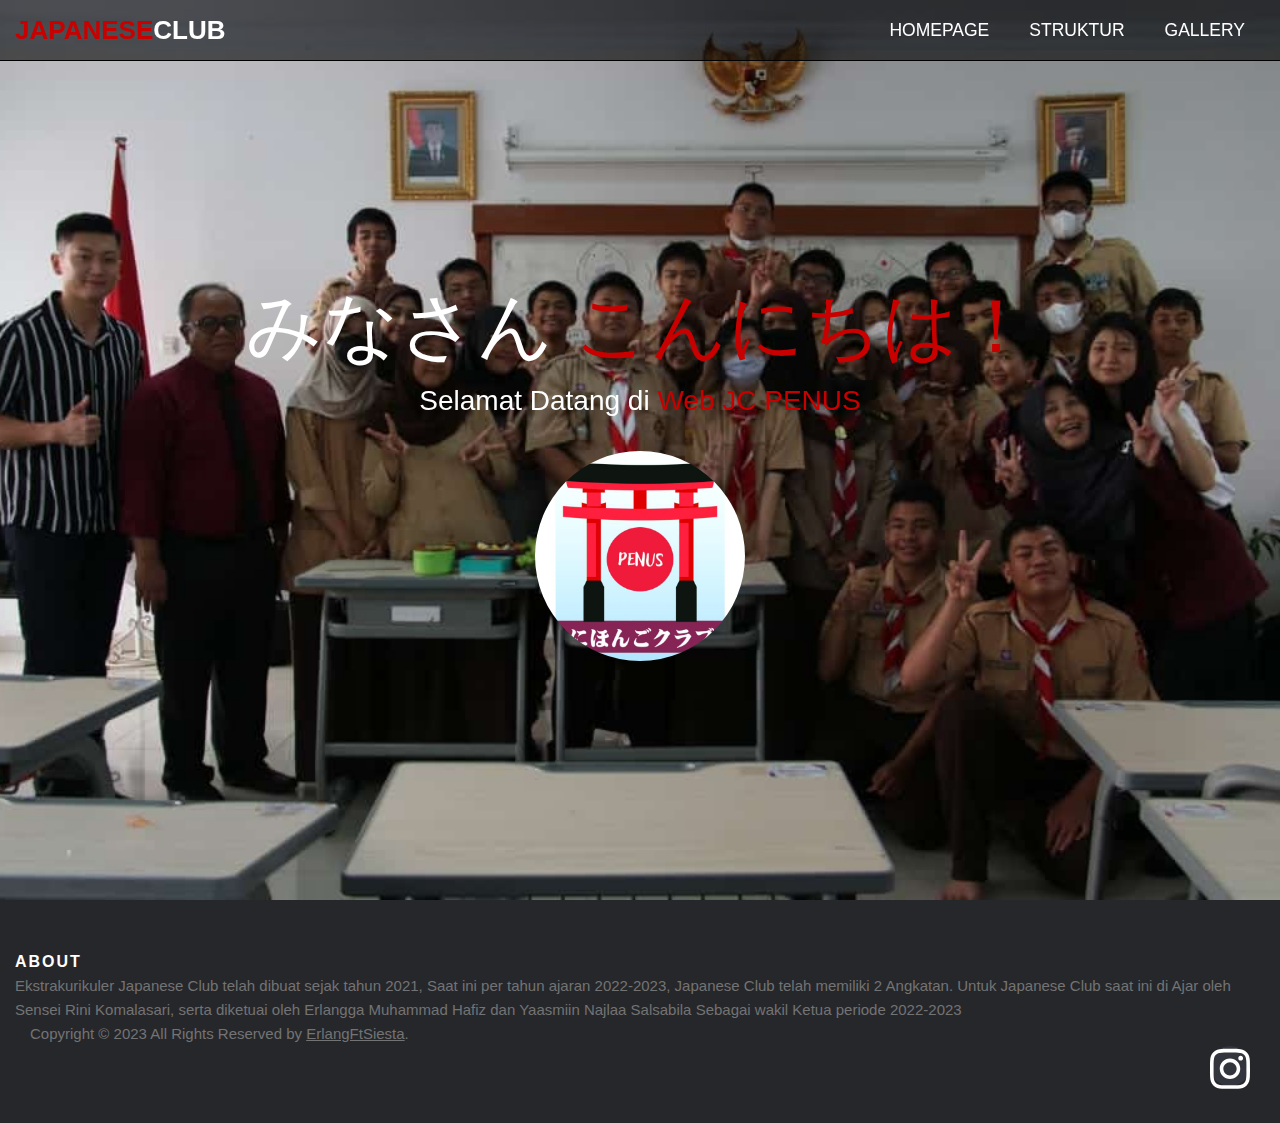
<file: index.html>
<!DOCTYPE html>
<html lang="en">
<head>
    <meta charset="UTF-8">
    <meta http-equiv="X-UA-Compatible" content="IE=edge">
    <meta name="viewport" content="width=device-width, initial-scale=1.0">
    <title>Japanese Club Website</title>
    <link rel="stylesheet" href="style.css">
</head>
<body>
    <header class="header-area">
        <!-- site-navbar start -->
        <div class="navbar-area">
          <div class="container">
            <nav class="site-navbar">
              <!-- site logo -->
              <a href="#home" class="site-logo"><span>Japanese</span>Club</a>
      
              <!-- site menu/nav -->
              <ul>
                <li><a href="index.html">Homepage</a></li>
                <li><a href="about.html">Struktur</a></li>
                <li><a href="gallery.html">Gallery</a></li>
              </ul>
      
              <!-- nav-toggler for mobile version only -->
              <button class="nav-toggler">
                <span></span>
              </button>
            </nav>
          </div>
        </div><!-- navbar-area end -->
      
        <div class="intro-area">
          <div class="container">
            <h2 class="sambutan">みなさん<span class="sambutan-1"> こんにちは！</span></h2>
            <p class="welcome">Selamat Datang di <span class="welcome-1">Web JC PENUS</span></p>
            <center>
                <img src="asset/JC_Logo_homepage.jpg" alt="">
            </center>
          </div>
        </div>
      </header>
        <!-- Site footer -->
    <footer class="site-footer">
      <div class="container">
        <div class="row">
          <div class="col-sm-12 col-md-6">
            <h6>About</h6>
            <p class="text-justify">Ekstrakurikuler Japanese Club telah dibuat sejak tahun 2021, Saat ini per tahun ajaran 2022-2023, Japanese Club telah memiliki 2 Angkatan. Untuk Japanese Club saat ini di Ajar oleh Sensei Rini Komalasari, serta diketuai oleh Erlangga Muhammad Hafiz dan Yaasmiin Najlaa Salsabila Sebagai wakil Ketua periode 2022-2023</p>
          </div>
      <div class="container">
        <div class="row">
          <div class="col-md-8 col-sm-6 col-xs-12">
            <p class="copyright-text">Copyright &copy; 2023 All Rights Reserved by 
         <a href="#">ErlangFtSiesta</a>.
            </p>
          </div>

          <div class="col-md-4 col-sm-6 col-xs-12">
            <ul class="social-icons">
              <li><a class="facebook" href="https://www.instagram.com/japaneseclub.penus/"><svg xmlns="http://www.w3.org/2000/svg" viewBox="0 0 448 512"><!--! Font Awesome Pro 6.3.0 by @fontawesome - https://fontawesome.com License - https://fontawesome.com/license (Commercial License) Copyright 2023 Fonticons, Inc. --><path fill="#fff" d="M224.1 141c-63.6 0-114.9 51.3-114.9 114.9s51.3 114.9 114.9 114.9S339 319.5 339 255.9 287.7 141 224.1 141zm0 189.6c-41.1 0-74.7-33.5-74.7-74.7s33.5-74.7 74.7-74.7 74.7 33.5 74.7 74.7-33.6 74.7-74.7 74.7zm146.4-194.3c0 14.9-12 26.8-26.8 26.8-14.9 0-26.8-12-26.8-26.8s12-26.8 26.8-26.8 26.8 12 26.8 26.8zm76.1 27.2c-1.7-35.9-9.9-67.7-36.2-93.9-26.2-26.2-58-34.4-93.9-36.2-37-2.1-147.9-2.1-184.9 0-35.8 1.7-67.6 9.9-93.9 36.1s-34.4 58-36.2 93.9c-2.1 37-2.1 147.9 0 184.9 1.7 35.9 9.9 67.7 36.2 93.9s58 34.4 93.9 36.2c37 2.1 147.9 2.1 184.9 0 35.9-1.7 67.7-9.9 93.9-36.2 26.2-26.2 34.4-58 36.2-93.9 2.1-37 2.1-147.8 0-184.8zM398.8 388c-7.8 19.6-22.9 34.7-42.6 42.6-29.5 11.7-99.5 9-132.1 9s-102.7 2.6-132.1-9c-19.6-7.8-34.7-22.9-42.6-42.6-11.7-29.5-9-99.5-9-132.1s-2.6-102.7 9-132.1c7.8-19.6 22.9-34.7 42.6-42.6 29.5-11.7 99.5-9 132.1-9s102.7-2.6 132.1 9c19.6 7.8 34.7 22.9 42.6 42.6 11.7 29.5 9 99.5 9 132.1s2.7 102.7-9 132.1z"/></svg></a></li> 
            </ul>
          </div>
        </div>
      </div>
</footer>
      <script src="script.js"></script>
</body>
</html>
</file>
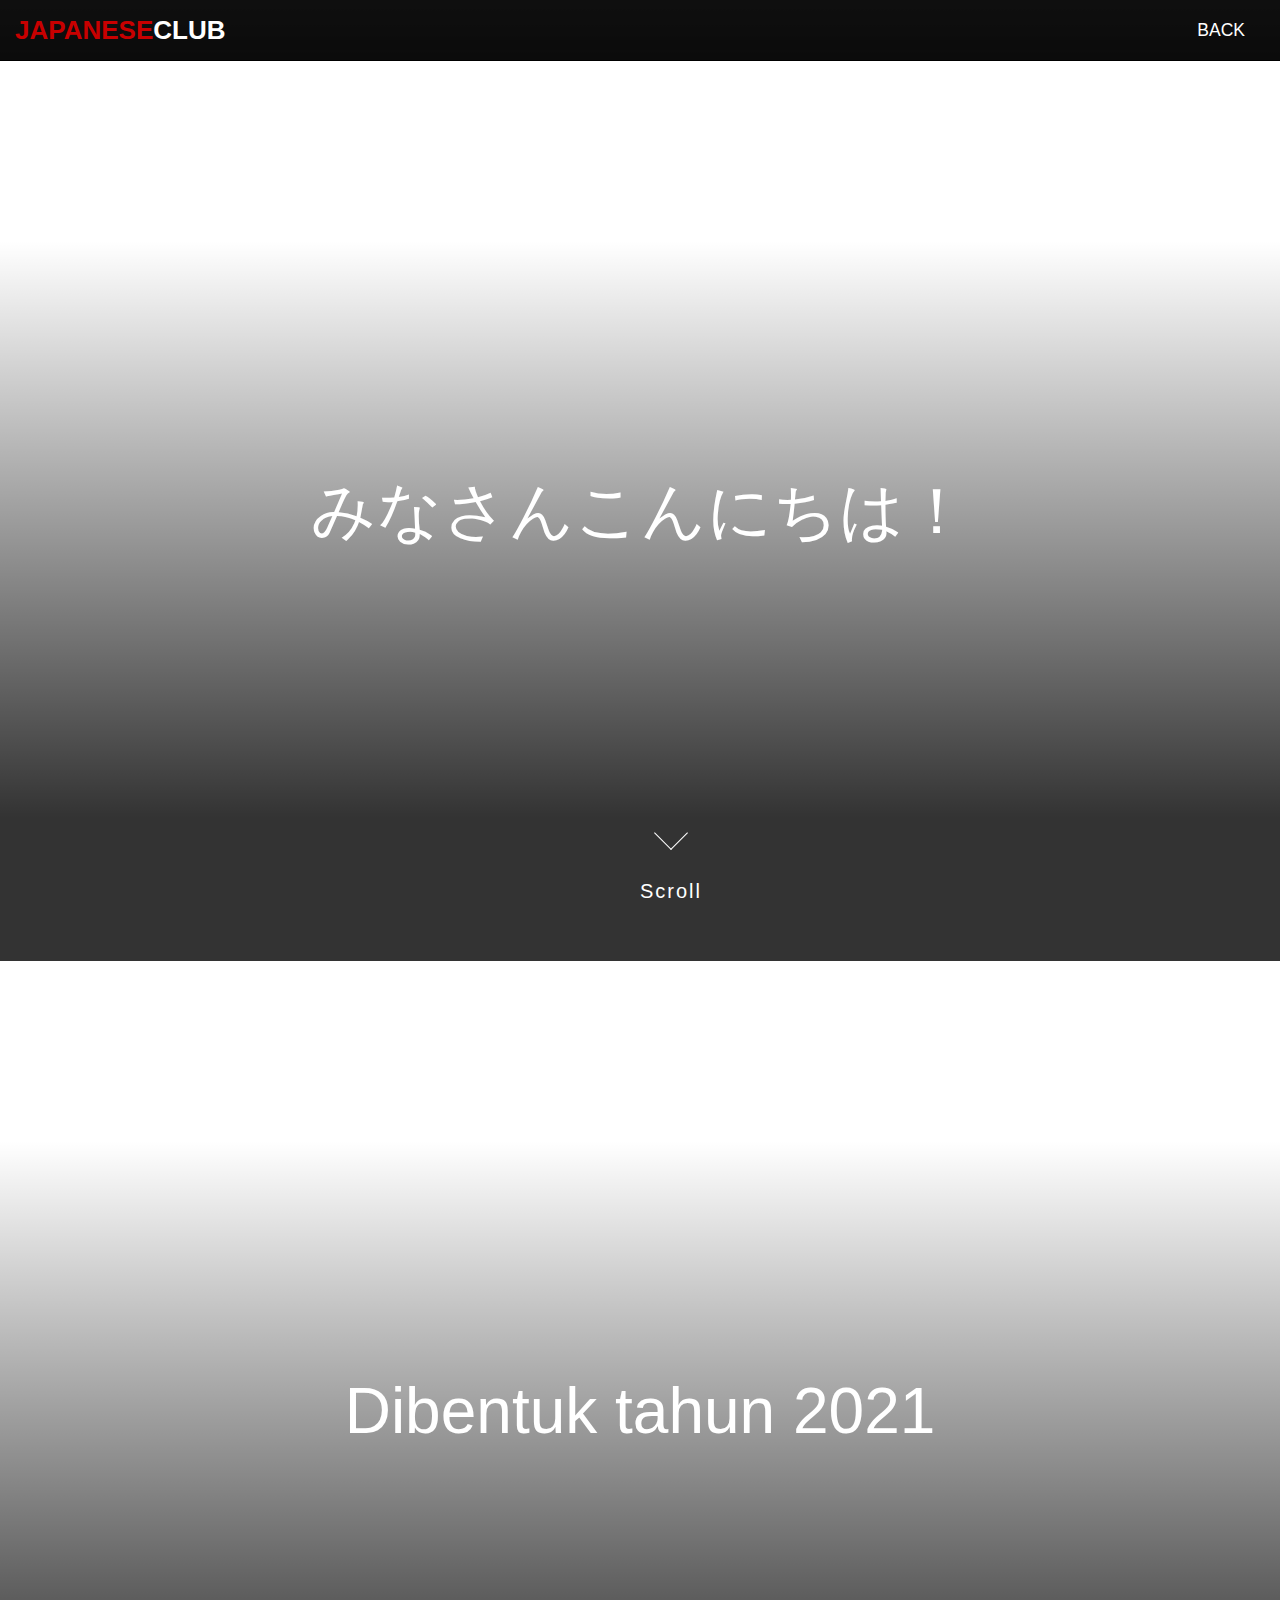
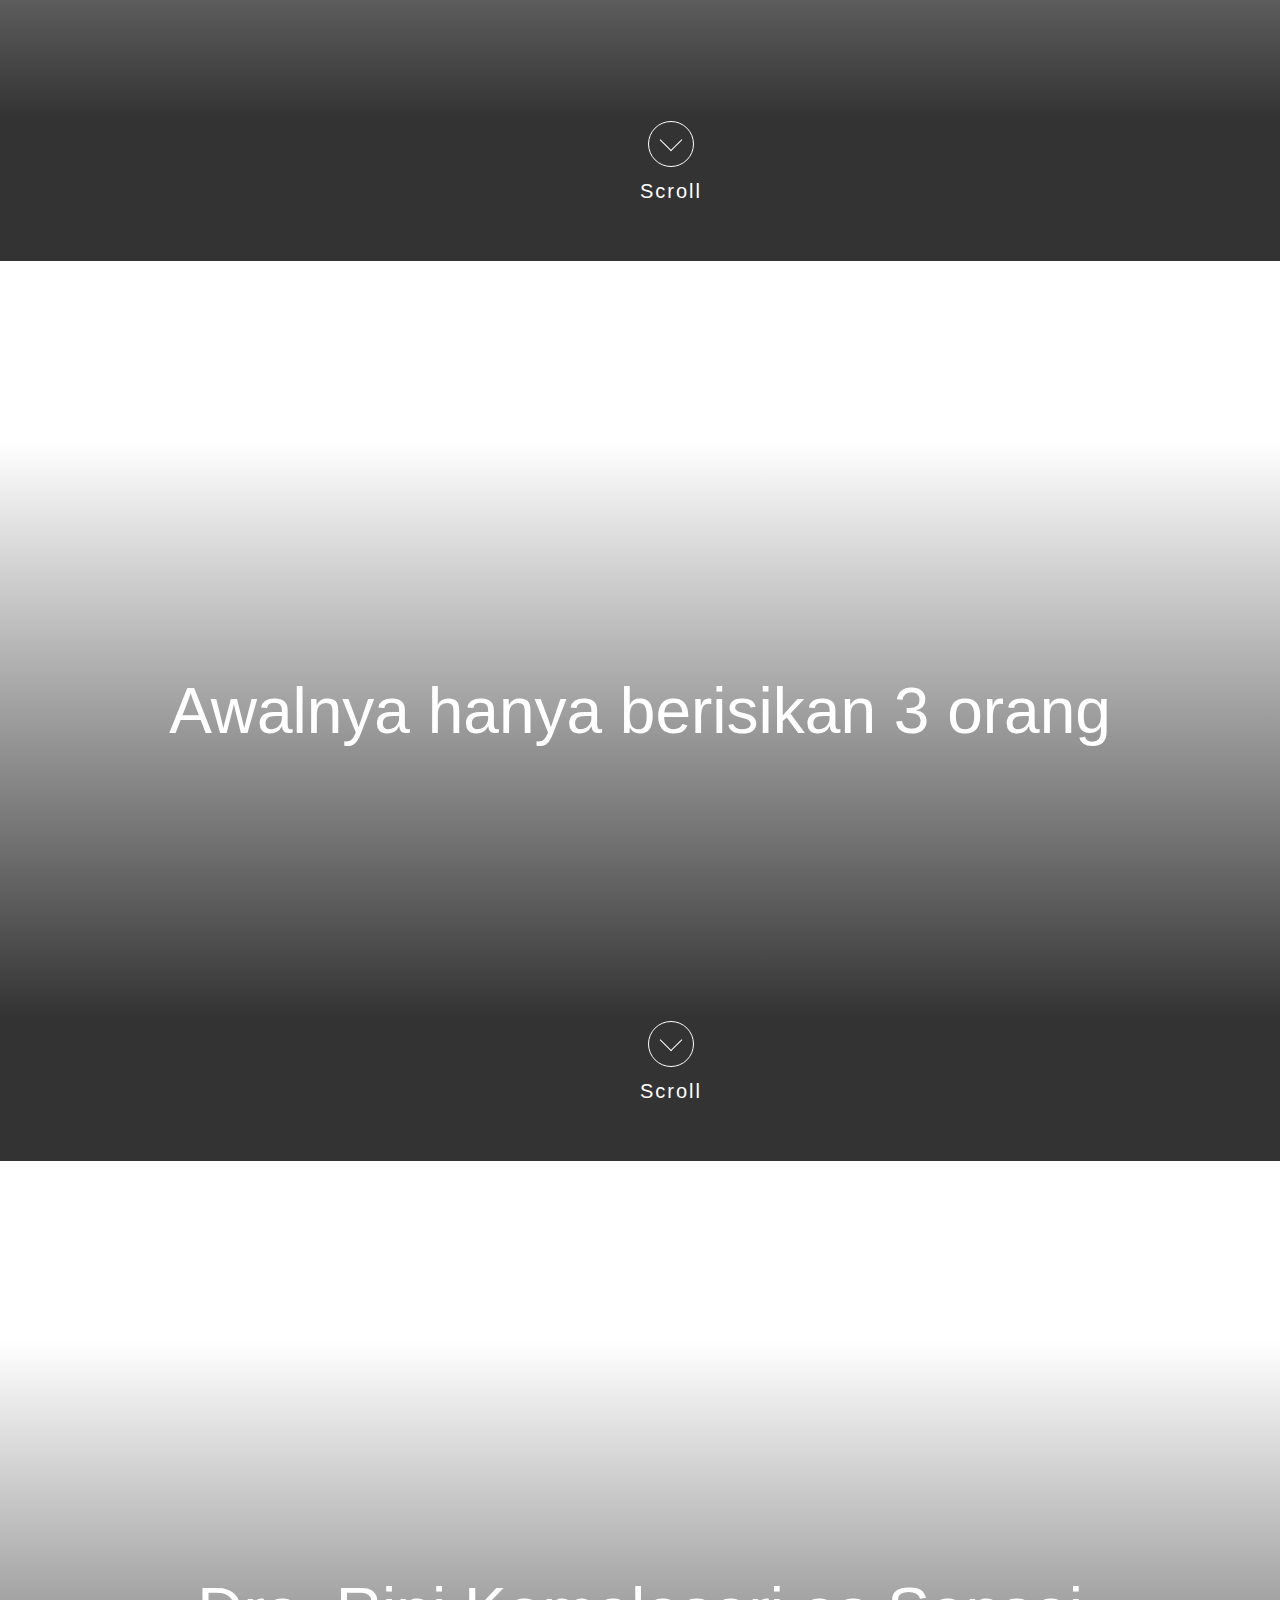
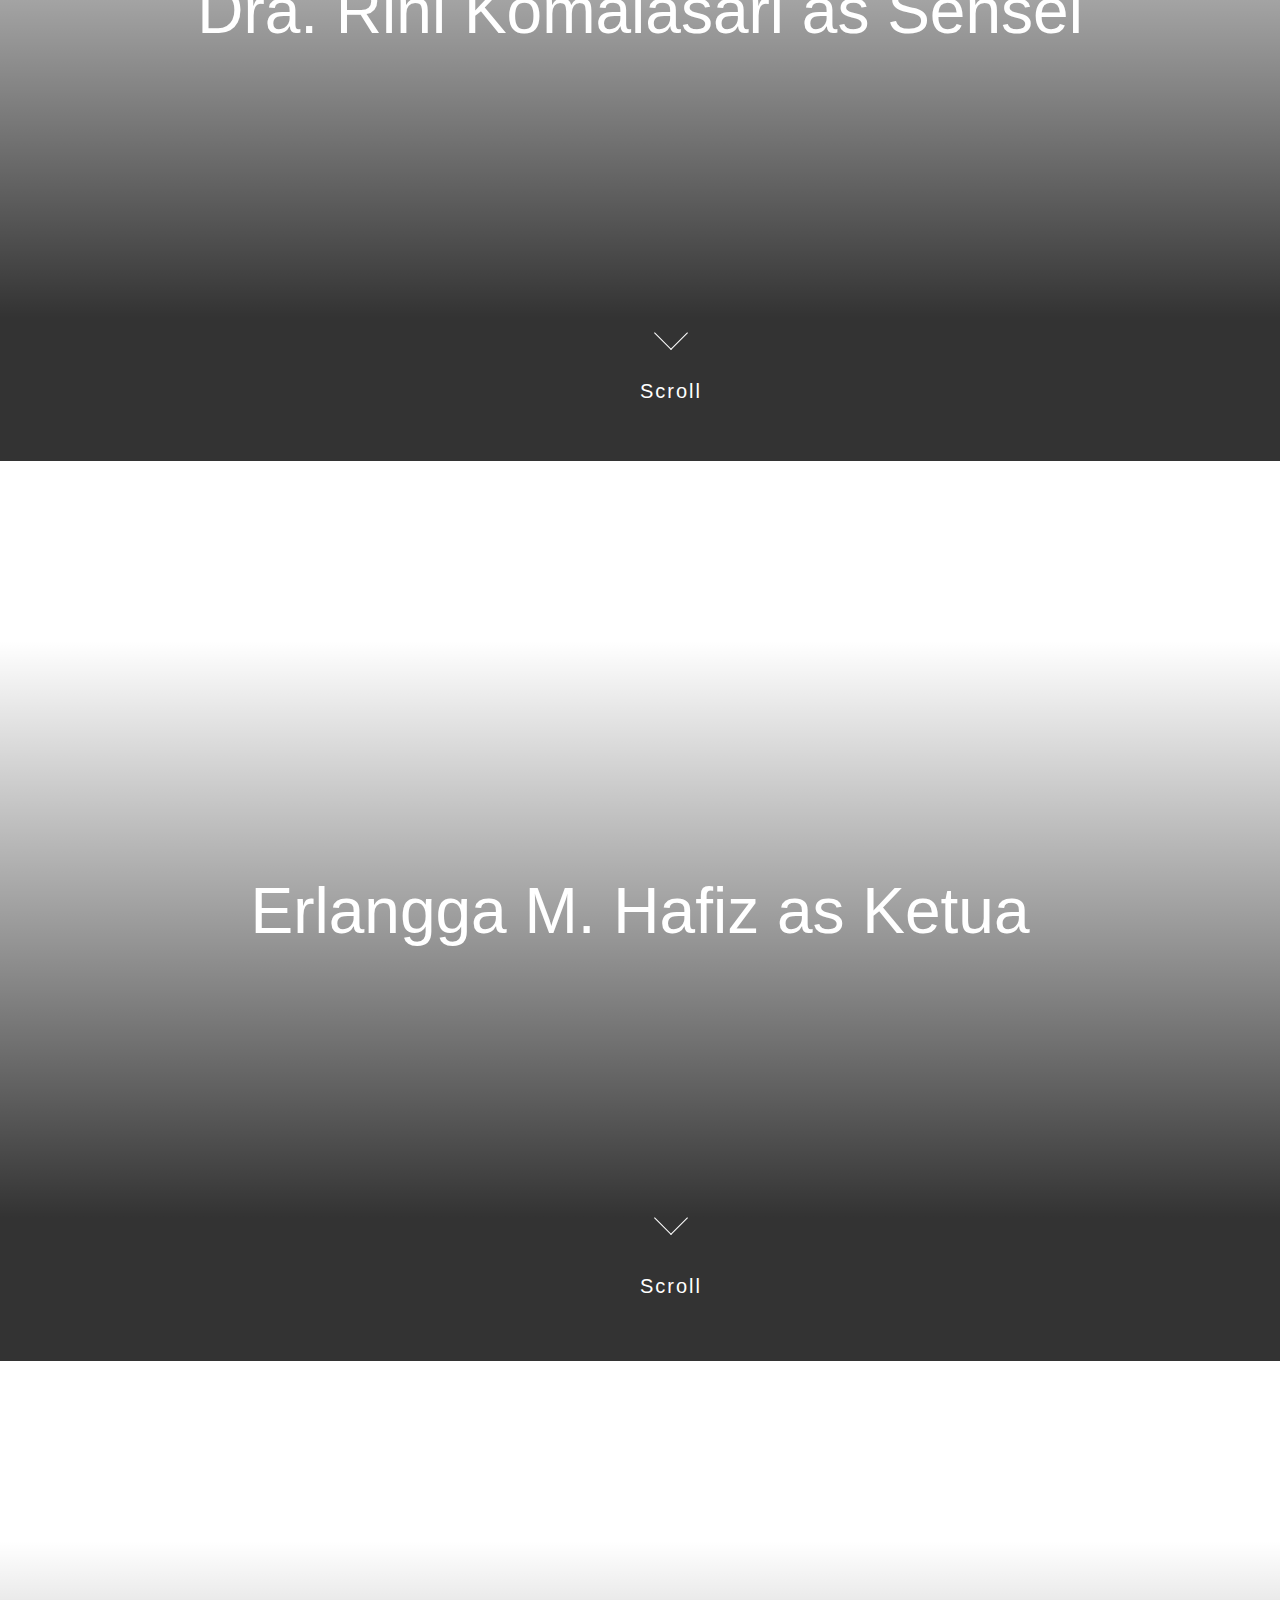
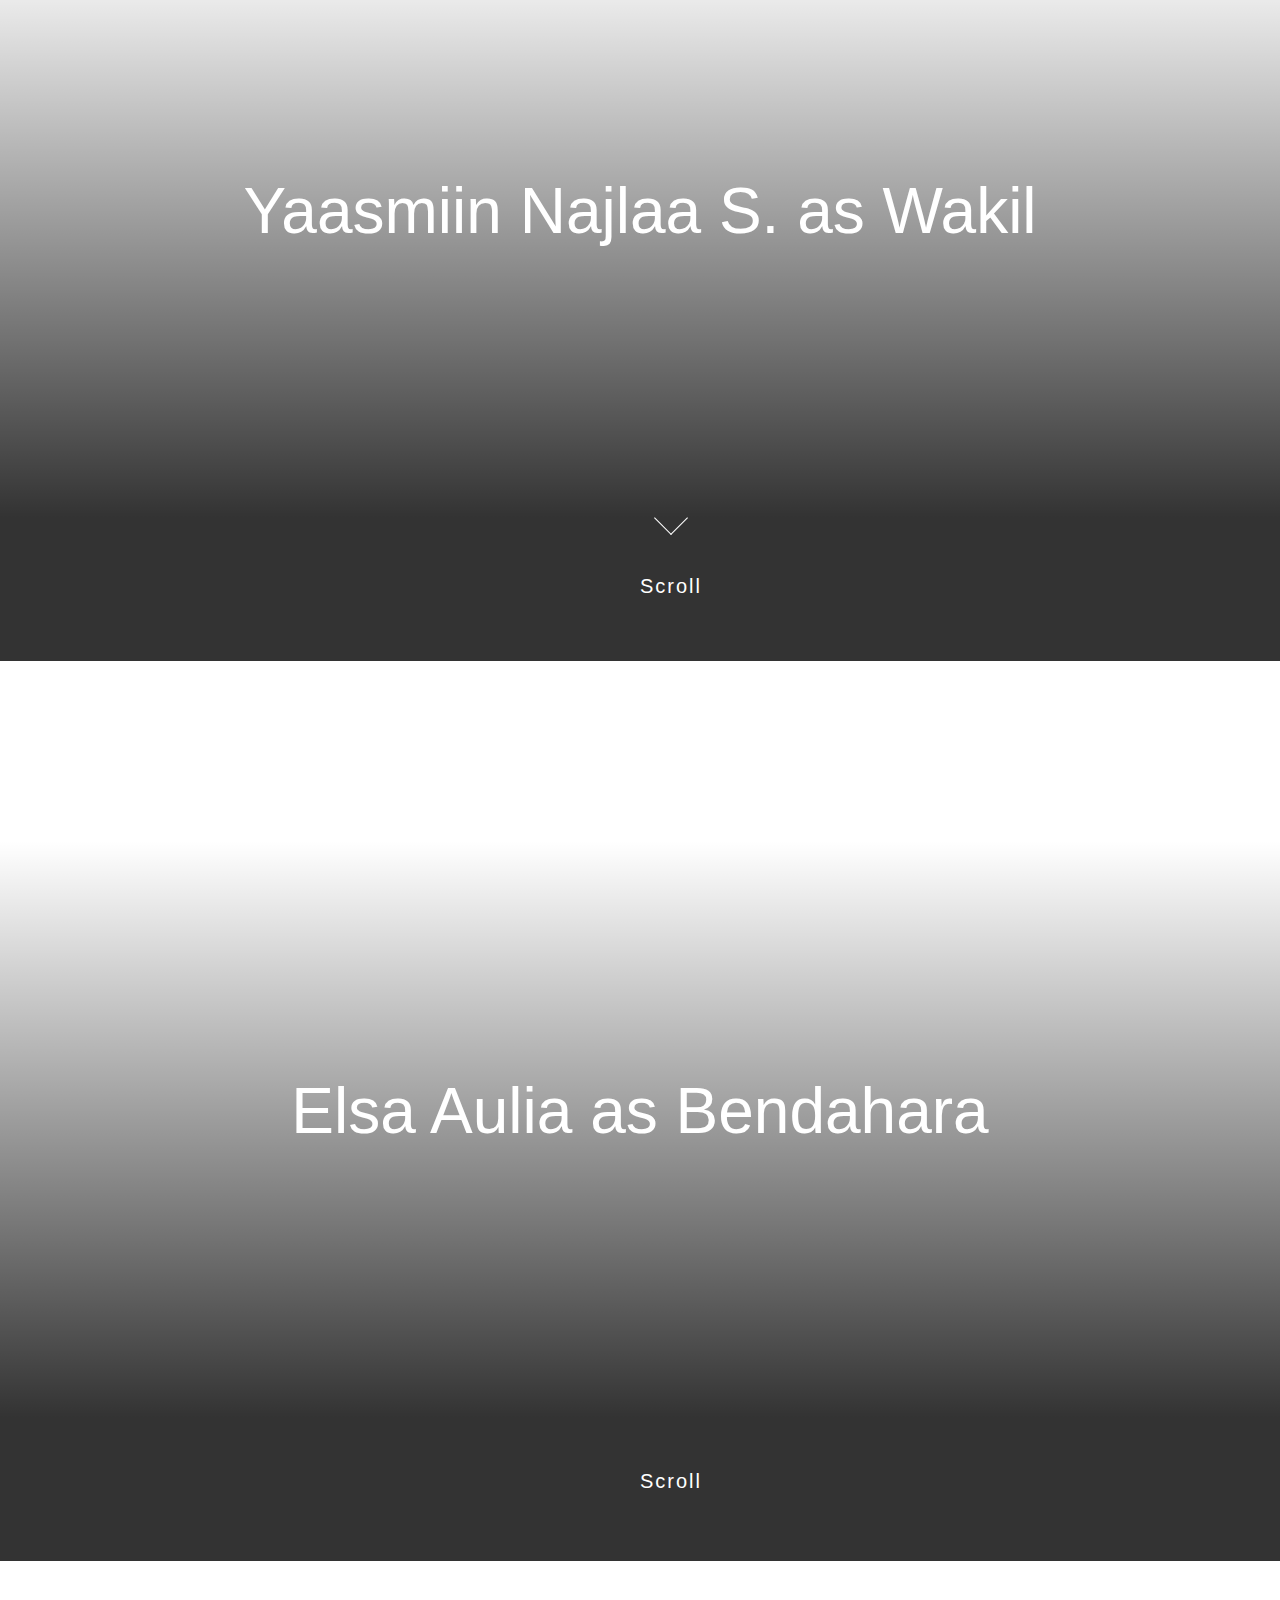
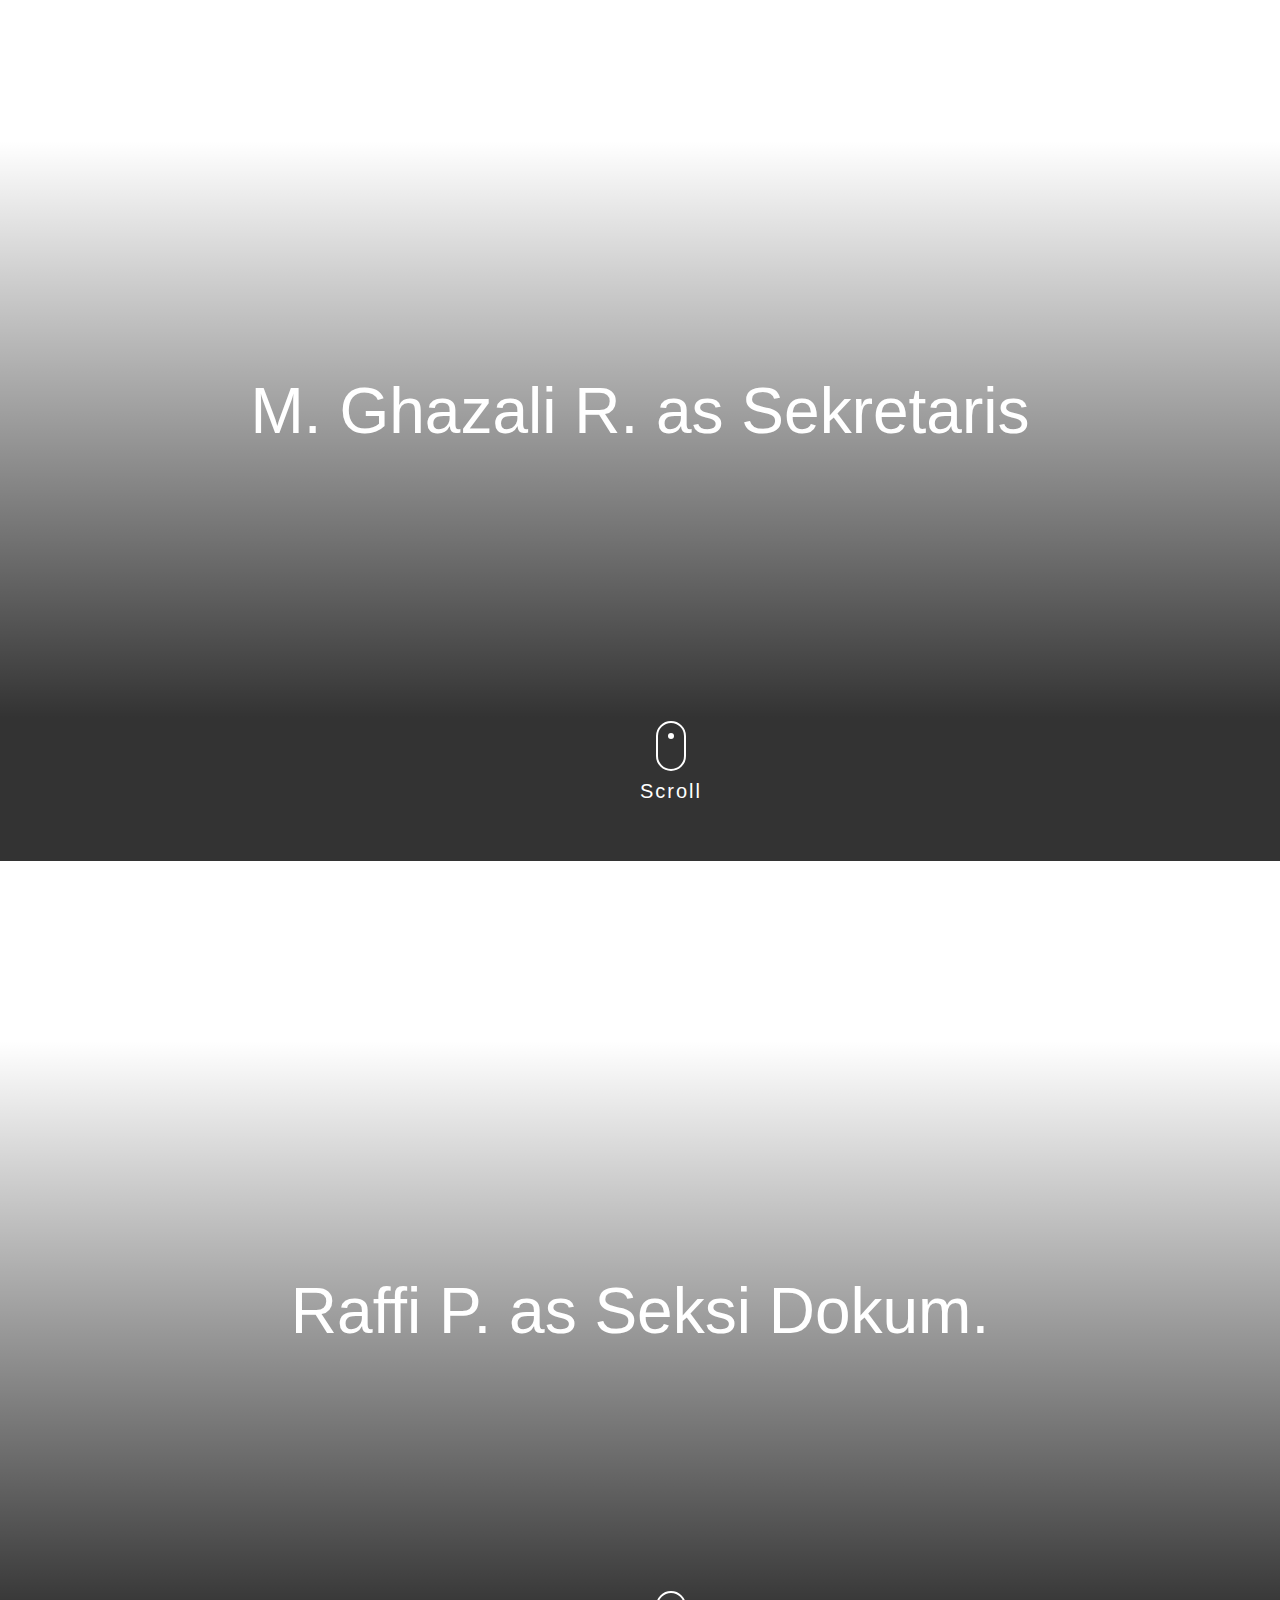
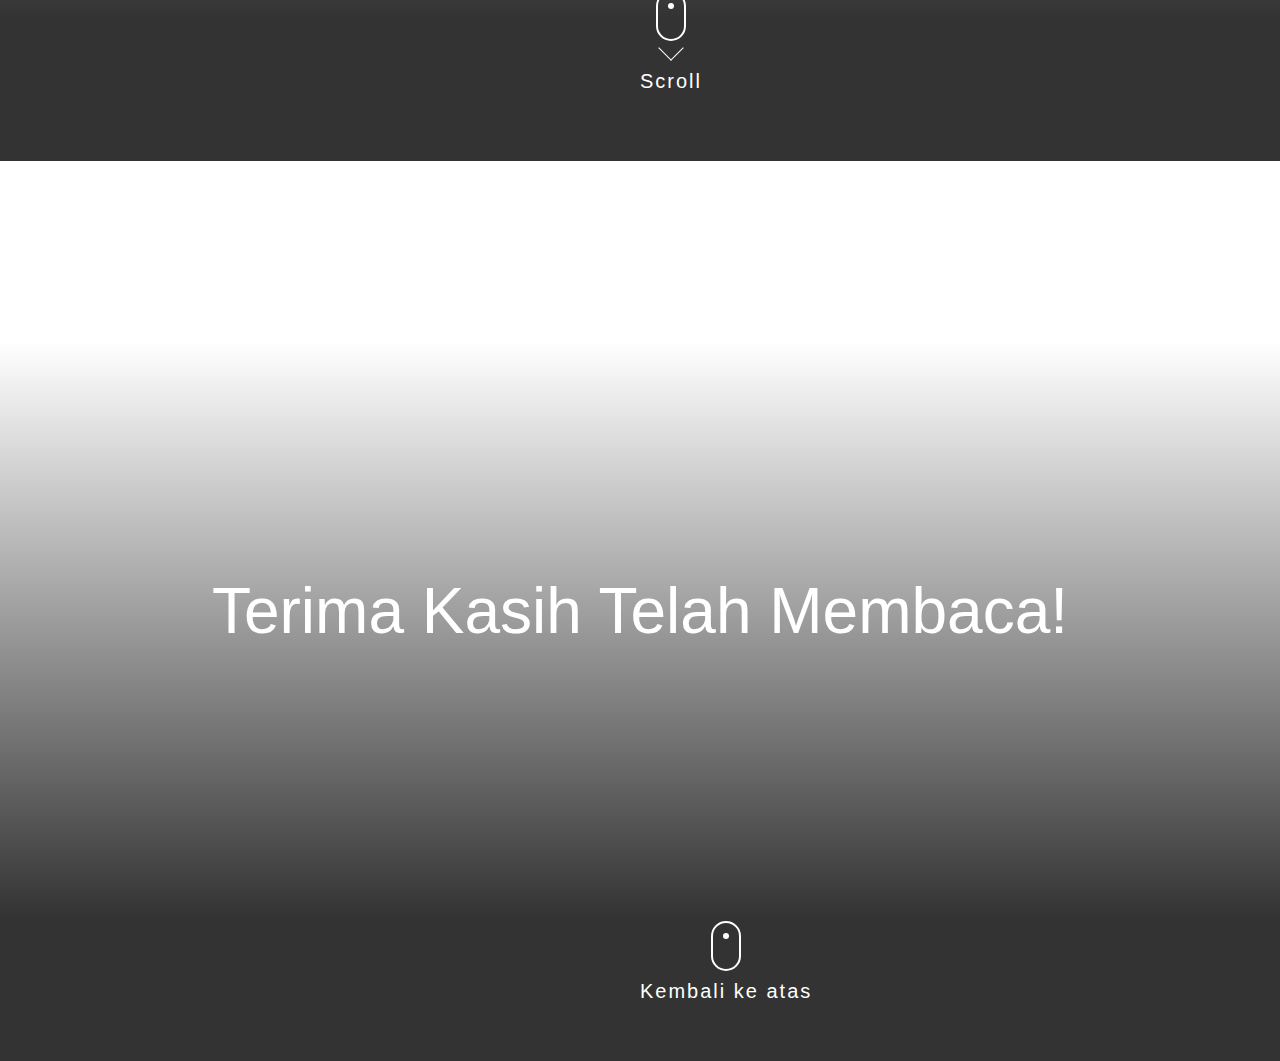
<file: about.html>
<!DOCTYPE html>
<html lang="en">
<head>
    <meta charset="UTF-8">
    <meta http-equiv="X-UA-Compatible" content="IE=edge">
    <meta name="viewport" content="width=device-width, initial-scale=1.0">
    <title>Japanese Club Website</title>
    <link rel="stylesheet" href="about.css">
</head>
<body>
    <header class="header-area">
        <!-- site-navbar start -->
        <div class="navbar-area">
          <div class="container">
            <nav class="site-navbar">
              <!-- site logo -->
              <a href="#home" class="site-logo"><span>Japanese</span>Club</a>
      
              <!-- site menu/nav -->
              <ul>
                <li><a href="index.html">Back</a></li>
              </ul>
      
              <!-- nav-toggler for mobile version only -->
              <button class="nav-toggler">
                <span></span>
              </button>
            </nav>
          </div>
        </div>
    </header><!-- navbar-area end -->
        <section id="section01" class="demo">
            <h1>みなさんこんにちは！</h1>
            <a href="#section02"><span></span>Scroll</a>
          </section>
          <section id="section02" class="demo">
            <h1>Dibentuk tahun 2021</h1>
            <a href="#section03"><span></span>Scroll</a>
          </section>
          <section id="section03" class="demo">
            <h1>Awalnya hanya berisikan 3 orang</h1>
            <a href="#section04"><span></span>Scroll</a>
          </section>
          <section id="section04" class="demo">
            <h1>Dra. Rini Komalasari as Sensei</h1>
            <a href="#section05"><span></span>Scroll</a>
          </section>
          <section id="section05" class="demo">
            <h1>Erlangga M. Hafiz as Ketua</h1>
            <a href="#section06"><span></span>Scroll</a>
          </section>
          <section id="section06" class="demo">
            <h1>Yaasmiin Najlaa S. as Wakil</h1>
            <a href="#section07"><span></span>Scroll</a>
          </section>
          <section id="section07" class="demo">
            <h1>Elsa Aulia as Bendahara</h1>
            <a href="#section08"><span></span><span></span><span></span>Scroll</a>
          </section>
          <section id="section08" class="demo">
            <h1>M. Ghazali R. as Sekretaris</h1>
            <a href="#section09"><span></span>Scroll</a>
          </section>
          <section id="section09" class="demo">
            <h1>Raffi P. as Seksi Dokum.</h1>
            <a href="#section10"><span></span>Scroll</a>
          </section>
          <section id="section10" class="demo">
            <h1>Terima Kasih Telah Membaca!</h1>
            <a href="#section01"><span></span>Kembali ke atas</a>
          </section>
        <script src="about.js"></script>
</body>
</html>
</file>
<file: style.css>
/* default css start */
*{
    margin: 0;
    padding: 0;
    box-sizing: border-box;
  }
  body{
    font-family: 'Open Sans', sans-serif;
    font-size: 14px;
    font-weight: 400;
    line-height: 20px;
    background: #26272b;
  }
  .container {
    width: 100%;
    max-width: 1440px;
    margin: 0 auto;
    padding: 0 15px;
  }
  .header-area {
    background:url("./asset/bghomepage.jpg");
    filter: brightness();
    background-position: center center;
    background-size: cover;
  }
  /* default css end */
  
  
  /* navbar regular css start */
  .navbar-area {
    background: rgba(0,0,0,.6);
    border-bottom: 1px solid #000;
  }
  .site-navbar {
    display: flex;
    justify-content: space-between;
    align-items: center;
  }
  span {
    color: #c80000;
  }
  a.site-logo {
    font-size: 26px;
    font-weight: 800;
    text-transform: uppercase;
    color: #fff;
    text-decoration: none;
  }
  .site-navbar ul {
    margin: 0;
    padding: 0;
    list-style: none;
    display: flex;
  }
  .site-navbar ul li a {
    font-size: 17.5px;
    color: #fff;
    padding: 20px;
    display: block;
    text-decoration: none;
    text-transform: uppercase;
  }
  .site-navbar ul li a:hover {
    background: rgba(255,255,255,.1);
    color: #c80000;
    transition-timing-function: ease-in-out;
    transition: 0.5s;
  }
  /* navbar regular css end */
  
  
  /* nav-toggler css start */
  .nav-toggler {
    border: 3px solid #fff;
    padding: 5px;
    background-color: transparent;
    cursor: pointer;
    height: 39px;
    display: none;
  }
  .nav-toggler span, 
  .nav-toggler span:before, 
  .nav-toggler span:after {
    width: 28px;
    height: 3px;
    background-color: #fff;
    display: block;
    transition: .3s;
  }
  .nav-toggler span:before {
    content: '';
    transform: translateY(-9px);
  }
  .nav-toggler span:after {
    content: '';
    transform: translateY(6px);
  }
  .nav-toggler.toggler-open span {
    background-color: transparent;
  }
  .nav-toggler.toggler-open span:before {
    transform: translateY(0px) rotate(45deg);
  }
  .nav-toggler.toggler-open span:after {
    transform: translateY(-3px) rotate(-45deg);
  }
  /* nav-toggler css start */
  
  
  /* intro-area css start */
  .intro-area {
    height: calc(100vh - 61px);
    display: flex;
    align-items: center;
    text-align: center;
    color: #fff;
  }
  .sambutan{
    font-family: Arial, Helvetica, sans-serif;
    font-size: 5.35em;
    font-weight: 300;
    line-height: 50px;
    margin-bottom: 25px;
    animation-name: animasi_opacity;
    animation-duration: 2.5s;
  }
  .sambutan-1 {
    font-family: Arial, Helvetica, sans-serif;
    color: #c80000;
    font-weight: 300;
    line-height: 50px;
    margin-bottom: 25px;
    animation-name: animasi_opacity_sambutan-1;
    animation-duration: 3s;
  }
  @keyframes animasi_opacity {
    0% {top: -100px; bottom: 100px; opacity: 0%;}
    100% {top: 0px; bottom: 0px; opacity: 100%;}
  }
  @keyframes animasi_opacity_sambutan-1 {
    0% {top: -100px; bottom: 100px; opacity: 0%;}
    100% {top: 0px; bottom: 0px; opacity: 100%;}
  }

  .welcome {
    font-family: Arial, Helvetica, sans-serif;
    font-size: 2em;
    margin: 5px;
    font-weight: 300;
    line-height: 50px;
    margin-bottom: 25px;
    animation-name: animasi_opacity_welcome;
    animation-duration: 3s;
  }
  .welcome-1 {
    font-family: Arial, Helvetica, sans-serif;
    color: #c80000;
    font-weight: 300;
    line-height: 50px;
    animation-name: animasi_opacity_welcome-1;
    animation-duration: 3s;
  }
  @keyframes animasi_opacity_welcome {
    0% {top: -100px; bottom: 100px; opacity: 0%;}
    100% {top: 0px; bottom: 0px; opacity: 100%;}
  }
  @keyframes animasi_opacity_welcome-1 {
    0% {top: -100px; bottom: 100px; opacity: 0%;}
    100% {top: 0px; bottom: 0px; opacity: 100%;}
  }
  img {
    border-radius: 50%;
    display: flex;
    align-items: center;
    justify-content: center;
    height: 15em;
    width: 15em;
    animation-name: gambar-homepage;
    animation-duration: 2s;
  }
  @keyframes gambar-homepage {
    0% {margin-top: 100px; opacity: 0%;}
    100% {margin-top: 0px; opacity: 100%;}
  }
  /* intro-area css end */
  
  
  /* mobile breakpoint start */
  @media screen and (max-width: 800px) {
    .container {
      max-width: 720px;
    }
    /* navbar css for mobile start */
    .nav-toggler{
      display: block;
    }
    .site-navbar {
      min-height: 60px;
    }
    .site-navbar ul {
      position: absolute;
      width: 100%;
      height: calc(100vh - 60px);
      left: 0;
      top: 60px;
      flex-direction: column;
      align-items: center;
      border-top: 1px solid #444;
      background-color: rgba(0,0,0,.75);
      max-height: 0;
      overflow: hidden;
      transition: .3s;
    }
    .site-navbar ul li {
      width: 100%;
      text-align: center;
    }
    .site-navbar ul li a {
      padding: 25px;
    }
    .site-navbar ul li a:hover {
      background-color: rgba(255,255,255,.1);
    }
    .site-navbar ul.open {
      max-height: 100vh;
      overflow: visible;
    }
    .intro-area h2 {
      font-size: 42.5px;
      margin-bottom: 15px;
    }  
    
    /* navbar css for mobile end */
  }
  /* mobile breakpoint end */

  /* BUAT FOOTER */
  .site-footer
{
  background-color:#26272b;
  padding:45px 0 20px;
  font-size:15px;
  line-height:24px;
  color:#737373;
}
.site-footer hr
{
  border-top-color:#bbb;
  opacity:0.5
}
.site-footer hr.small
{
  margin:20px 0
}
.site-footer h6
{
  color:#fff;
  font-size:16px;
  text-transform:uppercase;
  margin-top:5px;
  letter-spacing:2px
}
.site-footer a
{
  color:#737373;
}
.site-footer a:hover
{
  color:#3366cc;
  text-decoration:none;
}
.footer-links
{
  padding-left:0;
  list-style:none
}
.footer-links li
{
  display:block
}
.footer-links a
{
  color:#737373
}
.footer-links a:active,.footer-links a:focus,.footer-links a:hover
{
  color:#3366cc;
  text-decoration:none;
}
.footer-links.inline li
{
  display:inline-block
}
.site-footer .social-icons
{
  text-align:right
}
.site-footer .social-icons a
{
  width:40px;
  height:40px;
  line-height:40px;
  margin-left:6px;
  margin-right:0;
  border-radius:100%;
  background-color:#33353d
}
.copyright-text
{
  margin:0
}
@media (max-width:991px)
{
  .site-footer [class^=col-]
  {
    margin-bottom:30px
  }
}
@media (max-width:767px)
{
  .site-footer
  {
    padding-bottom:0
  }
  .site-footer .copyright-text,.site-footer .social-icons
  {
    display: flex;
    justify-content: center;
    align-items: center;
  }
}
.social-icons
{
  padding-left:0;
  margin-bottom:0;
  list-style:none
}
.social-icons li
{
  display:inline-block;
  margin-bottom:4px
}
.social-icons li.title
{
  margin-right:15px;
  text-transform:uppercase;
  color:#96a2b2;
  font-weight:700;
  font-size:13px
}
.social-icons a{
  background-color:#eceeef;
  color:#818a91;
  font-size:16px;
  display:inline-block;
  line-height:44px;
  width:44px;
  height:44px;
  text-align:center;
  margin-right:8px;
  border-radius:100%;
  -webkit-transition:all .2s linear;
  -o-transition:all .2s linear;
  transition:all .2s linear
}
.social-icons a:active,.social-icons a:focus,.social-icons a:hover
{
  color:#fff;
  background-color: #ea4c89
}
.social-icons.size-sm a
{
  line-height:34px;
  height:34px;
  width:34px;
  font-size:14px
}
.social-icons a.facebook:hover
{
  background-color:#ea4c89
}
.social-icons a.twitter:hover
{
  background-color:#00aced
}
.social-icons a.linkedin:hover
{
  background-color:#007bb6
}
.social-icons a.dribbble:hover
{
  background-color:#ea4c89
}
@media (max-width:767px)
{
  .social-icons li.title
  {
    display:block;
    margin-right:0;
    font-weight:600
  }
}
</file>
<file: about.css>
/* default css start */
*{
    margin: 0;
    padding: 0;
    box-sizing: border-box;
  }
  body{
    font-family: 'Open Sans', sans-serif;
    font-size: 14px;
    font-weight: 400;
    line-height: 20px;
  }
  .container {
    width: 100%;
    max-width: 1440px;
    margin: 0 auto;
    padding: 0 15px;
  }
  .header-area {
    background: linear-gradient(rgba(0,0,0,.3), rgba(0,0,0,.5)), #383838;
    background-position: center center;
    background-size: cover;
  }
  /* default css end */
  
  
  /* navbar regular css start */
  .navbar-area {
    background: rgba(0,0,0,.6);
    border-bottom: 1px solid #000;
  }
  .site-navbar {
    display: flex;
    justify-content: space-between;
    align-items: center;
  }
  span {
    color: #c80000;
  }
  a.site-logo {
    font-size: 26px;
    font-weight: 800;
    text-transform: uppercase;
    color: #fff;
    text-decoration: none;
  }
  .site-navbar ul {
    margin: 0;
    padding: 0;
    list-style: none;
    display: flex;
  }
  .site-navbar ul li a {
    font-size: 17.5px;
    color: #fff;
    padding: 20px;
    display: block;
    text-decoration: none;
    text-transform: uppercase;
  }
  .site-navbar ul li a:hover {
    background: rgba(255,255,255,.1);
    color: #c80000;
    transition-timing-function: ease-in-out;
    transition: 0.5s;
  }
  /* navbar regular css end */
  
  
  /* nav-toggler css start */
  .nav-toggler {
    border: 3px solid #fff;
    padding: 5px;
    background-color: transparent;
    cursor: pointer;
    height: 39px;
    display: none;
  }
  .nav-toggler span, 
  .nav-toggler span:before, 
  .nav-toggler span:after {
    width: 28px;
    height: 3px;
    background-color: #fff;
    display: block;
    transition: .3s;
  }
  .nav-toggler span:before {
    content: '';
    transform: translateY(-9px);
  }
  .nav-toggler span:after {
    content: '';
    transform: translateY(6px);
  }
  .nav-toggler.toggler-open span {
    background-color: transparent;
  }
  .nav-toggler.toggler-open span:before {
    transform: translateY(0px) rotate(45deg);
  }
  .nav-toggler.toggler-open span:after {
    transform: translateY(-3px) rotate(-45deg);
  }

@import url(https://fonts.googleapis.com/css?family=Josefin+Sans:300,400);
* {
  margin: 0;
  padding: 0;
}
html, body {
  height: 100%;
}
section {
  position: relative;
  width: 100%;
  height: 100%;
}
section::after {
  position: absolute;
  bottom: 0;
  left: 0;
  content: '';
  width: 100%;
  height: 80%;
  background: -webkit-linear-gradient(top,rgba(0,0,0,0) 0,rgba(0,0,0,.8) 80%,rgba(0,0,0,.8) 100%);
  background: linear-gradient(to bottom,rgba(0,0,0,0) 0,rgba(0,0,0,.8) 80%,rgba(0,0,0,.8) 100%);
}
section h1 {
  position: absolute;
  top: 50%;
  left: 50%;
  z-index: 2;
  -webkit-transform: translate(-50%, -50%);
  transform: translate(-50%, -50%);
  color: #fff;
  font : normal 300 64px/1 'Josefin Sans', sans-serif;
  text-align: center;
  white-space: nowrap;
}

#section01 { background: url(https://asset.kompas.com/crops/MbIFOp4yFGcBHbk5MGLV2fnWvgI=/0x0:1000x667/750x500/data/photo/2019/03/30/4210152762.jpg) center center / cover no-repeat;}
#section02 { background: url(https://images.unsplash.com/photo-1480796927426-f609979314bd?ixlib=rb-4.0.3&ixid=MnwxMjA3fDB8MHxwaG90by1wYWdlfHx8fGVufDB8fHx8&auto=format&fit=crop&w=870&q=80) center center / cover no-repeat;}
#section03 { background: url(https://images.unsplash.com/photo-1542051841857-5f90071e7989?ixlib=rb-4.0.3&ixid=MnwxMjA3fDB8MHxwaG90by1wYWdlfHx8fGVufDB8fHx8&auto=format&fit=crop&w=870&q=80) center center / cover no-repeat;}
#section04 { background: url(https://images.unsplash.com/photo-1528360983277-13d401cdc186?ixlib=rb-4.0.3&ixid=MnwxMjA3fDB8MHxwaG90by1wYWdlfHx8fGVufDB8fHx8&auto=format&fit=crop&w=870&q=80) center center / cover no-repeat;}
#section05 { background: url(https://images.unsplash.com/photo-1493976040374-85c8e12f0c0e?ixlib=rb-4.0.3&ixid=MnwxMjA3fDB8MHxwaG90by1wYWdlfHx8fGVufDB8fHx8&auto=format&fit=crop&w=870&q=80) center center / cover no-repeat;}
#section06 { background: url(https://images.unsplash.com/photo-1605523746900-8aa30db1befd?ixlib=rb-4.0.3&ixid=MnwxMjA3fDB8MHxwaG90by1wYWdlfHx8fGVufDB8fHx8&auto=format&fit=crop&w=464&q=80) center center / cover no-repeat;}
#section07 { background: url(https://images.unsplash.com/photo-1501769752-a59efa2298ce?ixlib=rb-4.0.3&ixid=MnwxMjA3fDB8MHxwaG90by1wYWdlfHx8fGVufDB8fHx8&auto=format&fit=crop&w=870&q=80) center center / cover no-repeat;}
#section08 { background: url(https://images.unsplash.com/photo-1553432172-f37667f5ed15?ixlib=rb-4.0.3&ixid=MnwxMjA3fDB8MHxwaG90by1wYWdlfHx8fGVufDB8fHx8&auto=format&fit=crop&w=870&q=80) center center / cover no-repeat;}
#section09 { background: url(https://images.unsplash.com/photo-1551722119-b20dbd4a662b?ixlib=rb-4.0.3&ixid=MnwxMjA3fDB8MHxwaG90by1wYWdlfHx8fGVufDB8fHx8&auto=format&fit=crop&w=371&q=80) center center / cover no-repeat;}
#section10 { background: url(https://images.unsplash.com/photo-1618408329284-97effc3d149a?ixlib=rb-4.0.3&ixid=MnwxMjA3fDB8MHxwaG90by1wYWdlfHx8fGVufDB8fHx8&auto=format&fit=crop&w=976&q=80) center center / cover no-repeat;}

#thanks {
  background-color: #fff;
}
#thanks::after {
  content: none;
}
#thanks div {
  position: absolute;
  top: 50%;
  left: 50%;
  z-index: 2;
  -webkit-transform: translate(-50%, -50%);
  transform: translate(-50%, -50%);
  text-align: center;
}
#thanks h2 {
  margin-bottom: 60px;
  color: #333;
  font : normal 300 64px/1 'Josefin Sans', sans-serif;
  text-align: center;
  white-space: nowrap;
}
#thanks p {
  color: #333;
  font : normal 400 20px/1 'Josefin Sans', sans-serif;
}
#thanks p a {
  color: #333;
  text-decoration: none;
  transition: color .3s;
}
#thanks p a:hover {
  color: #888;
}
.demo a {
  position: absolute;
  bottom: 20px;
  left: 50%;
  z-index: 2;
  display: inline-block;
  -webkit-transform: translate(0, -50%);
  transform: translate(0, -50%);
  color: #fff;
  font : normal 400 20px/1 'Josefin Sans', sans-serif;
  letter-spacing: .1em;
  text-decoration: none;
  transition: opacity .3s;
}
.demo a:hover {
  opacity: .5;
}



#section01 a {
  padding-top: 60px;
}
#section01 a span {
  position: absolute;
  top: 0;
  left: 50%;
  width: 24px;
  height: 24px;
  margin-left: -12px;
  border-left: 1px solid #fff;
  border-bottom: 1px solid #fff;
  -webkit-transform: rotate(-45deg);
  transform: rotate(-45deg);
  box-sizing: border-box;
}



#section02 a {
  padding-top: 60px;
}
#section02 a span {
  position: absolute;
  top: 0;
  left: 50%;
  width: 46px;
  height: 46px;
  margin-left: -23px;
  border: 1px solid #fff;
  border-radius: 100%;
  box-sizing: border-box;
}
#section02 a span::after {
  position: absolute;
  top: 50%;
  left: 50%;
  content: '';
  width: 16px;
  height: 16px;
  margin: -12px 0 0 -8px;
  border-left: 1px solid #fff;
  border-bottom: 1px solid #fff;
  -webkit-transform: rotate(-45deg);
  transform: rotate(-45deg);
  box-sizing: border-box;
}



#section03 a {
  padding-top: 60px;
}
#section03 a span {
  position: absolute;
  top: 0;
  left: 50%;
  width: 46px;
  height: 46px;
  margin-left: -23px;
  border: 1px solid #fff;
  border-radius: 100%;
  box-sizing: border-box;
}
#section03 a span::after {
  position: absolute;
  top: 50%;
  left: 50%;
  content: '';
  width: 16px;
  height: 16px;
  margin: -12px 0 0 -8px;
  border-left: 1px solid #fff;
  border-bottom: 1px solid #fff;
  -webkit-transform: rotate(-45deg);
  transform: rotate(-45deg);
  box-sizing: border-box;
}
#section03 a span::before {
  position: absolute;
  top: 0;
  left: 0;
  z-index: -1;
  content: '';
  width: 44px;
  height: 44px;
  box-shadow: 0 0 0 0 rgba(255,255,255,.1);
  border-radius: 100%;
  opacity: 0;
  -webkit-animation: sdb03 3s infinite;
  animation: sdb03 3s infinite;
  box-sizing: border-box;
}
@-webkit-keyframes sdb03 {
  0% {
    opacity: 0;
  }
  30% {
    opacity: 1;
  }
  60% {
    box-shadow: 0 0 0 60px rgba(255,255,255,.1);
    opacity: 0;
  }
  100% {
    opacity: 0;
  }
}
@keyframes sdb03 {
  0% {
    opacity: 0;
  }
  30% {
    opacity: 1;
  }
  60% {
    box-shadow: 0 0 0 60px rgba(255,255,255,.1);
    opacity: 0;
  }
  100% {
    opacity: 0;
  }
}



#section04 a {
  padding-top: 60px;
}
#section04 a span {
  position: absolute;
  top: 0;
  left: 50%;
  width: 24px;
  height: 24px;
  margin-left: -12px;
  border-left: 1px solid #fff;
  border-bottom: 1px solid #fff;
  -webkit-transform: rotate(-45deg);
  transform: rotate(-45deg);
  -webkit-animation: sdb04 2s infinite;
  animation: sdb04 2s infinite;
  box-sizing: border-box;
}
@-webkit-keyframes sdb04 {
  0% {
    -webkit-transform: rotate(-45deg) translate(0, 0);
  }
  20% {
    -webkit-transform: rotate(-45deg) translate(-10px, 10px);
  }
  40% {
    -webkit-transform: rotate(-45deg) translate(0, 0);
  }
}
@keyframes sdb04 {
  0% {
    transform: rotate(-45deg) translate(0, 0);
  }
  20% {
    transform: rotate(-45deg) translate(-10px, 10px);
  }
  40% {
    transform: rotate(-45deg) translate(0, 0);
  }
}



#section05 a {
  padding-top: 70px;
}
#section05 a span {
  position: absolute;
  top: 0;
  left: 50%;
  width: 24px;
  height: 24px;
  margin-left: -12px;
  border-left: 1px solid #fff;
  border-bottom: 1px solid #fff;
  -webkit-transform: rotate(-45deg);
  transform: rotate(-45deg);
  -webkit-animation: sdb05 1.5s infinite;
  animation: sdb05 1.5s infinite;
  box-sizing: border-box;
}
@-webkit-keyframes sdb05 {
  0% {
    -webkit-transform: rotate(-45deg) translate(0, 0);
    opacity: 0;
  }
  50% {
    opacity: 1;
  }
  100% {
    -webkit-transform: rotate(-45deg) translate(-20px, 20px);
    opacity: 0;
  }
}
@keyframes sdb05 {
  0% {
    transform: rotate(-45deg) translate(0, 0);
    opacity: 0;
  }
  50% {
    opacity: 1;
  }
  100% {
    transform: rotate(-45deg) translate(-20px, 20px);
    opacity: 0;
  }
}



#section06 a {
  padding-top: 70px;
}
#section06 a span {
  position: absolute;
  top: 0;
  left: 50%;
  width: 24px;
  height: 24px;
  margin-left: -12px;
  border-left: 1px solid #fff;
  border-bottom: 1px solid #fff;
  -webkit-transform: rotateZ(-45deg);
  transform: rotateZ(-45deg);
  -webkit-animation: sdb06 1.5s infinite;
  animation: sdb06 1.5s infinite;
  box-sizing: border-box;
}
@-webkit-keyframes sdb06 {
  0% {
    -webkit-transform: rotateY(0) rotateZ(-45deg) translate(0, 0);
    opacity: 0;
  }
  50% {
    opacity: 1;
  }
  100% {
    -webkit-transform: rotateY(720deg) rotateZ(-45deg) translate(-20px, 20px);
    opacity: 0;
  }
}
@keyframes sdb06 {
  0% {
    transform: rotateY(0) rotateZ(-45deg) translate(0, 0);
    opacity: 0;
  }
  50% {
    opacity: 1;
  }
  100% {
    transform: rotateY(720deg) rotateZ(-45deg) translate(-20px, 20px);
    opacity: 0;
  }
}



#section07 a {
  padding-top: 80px;
}
#section07 a span {
  position: absolute;
  top: 0;
  left: 50%;
  width: 24px;
  height: 24px;
  margin-left: -12px;
  border-left: 1px solid #fff;
  border-bottom: 1px solid #fff;
  -webkit-transform: rotate(-45deg);
  transform: rotate(-45deg);
  -webkit-animation: sdb07 2s infinite;
  animation: sdb07 2s infinite;
  opacity: 0;
  box-sizing: border-box;
}
#section07 a span:nth-of-type(1) {
  -webkit-animation-delay: 0s;
  animation-delay: 0s;
}
#section07 a span:nth-of-type(2) {
  top: 16px;
  -webkit-animation-delay: .15s;
  animation-delay: .15s;
}
#section07 a span:nth-of-type(3) {
  top: 32px;
  -webkit-animation-delay: .3s;
  animation-delay: .3s;
}
@-webkit-keyframes sdb07 {
  0% {
    opacity: 0;
  }
  50% {
    opacity: 1;
  }
  100% {
    opacity: 0;
  }
}
@keyframes sdb07 {
  0% {
    opacity: 0;
  }
  50% {
    opacity: 1;
  }
  100% {
    opacity: 0;
  }
}



#section08 a {
  padding-top: 60px;
}
#section08 a span {
  position: absolute;
  top: 0;
  left: 50%;
  width: 30px;
  height: 50px;
  margin-left: -15px;
  border: 2px solid #fff;
  border-radius: 50px;
  box-sizing: border-box;
}
#section08 a span::before {
  position: absolute;
  top: 10px;
  left: 50%;
  content: '';
  width: 6px;
  height: 6px;
  margin-left: -3px;
  background-color: #fff;
  border-radius: 100%;
  box-sizing: border-box;
}



#section09 a {
  padding-top: 80px;
}
#section09 a span {
  position: absolute;
  top: 0;
  left: 50%;
  width: 30px;
  height: 50px;
  margin-left: -15px;
  border: 2px solid #fff;
  border-radius: 50px;
  box-sizing: border-box;
}
#section09 a span::before {
  position: absolute;
  top: 10px;
  left: 50%;
  content: '';
  width: 6px;
  height: 6px;
  margin-left: -3px;
  background-color: #fff;
  border-radius: 100%;
  box-sizing: border-box;
}
#section09 a span::after {
  position: absolute;
  bottom: -18px;
  left: 50%;
  width: 18px;
  height: 18px;
  content: '';
  margin-left: -9px;
  border-left: 1px solid #fff;
  border-bottom: 1px solid #fff;
  -webkit-transform: rotate(-45deg);
  transform: rotate(-45deg);
  box-sizing: border-box;
}



#section10 a {
  padding-top: 60px;
}
#section10 a span {
  position: absolute;
  top: 0;
  left: 50%;
  width: 30px;
  height: 50px;
  margin-left: -15px;
  border: 2px solid #fff;
  border-radius: 50px;
  box-sizing: border-box;
}
#section10 a span::before {
  position: absolute;
  top: 10px;
  left: 50%;
  content: '';
  width: 6px;
  height: 6px;
  margin-left: -3px;
  background-color: #fff;
  border-radius: 100%;
  -webkit-animation: sdb10 2s infinite;
  animation: sdb10 2s infinite;
  box-sizing: border-box;
}
@-webkit-keyframes sdb10 {
  0% {
    -webkit-transform: translate(0, 0);
    opacity: 0;
  }
  40% {
    opacity: 1;
  }
  80% {
    -webkit-transform: translate(0, 20px);
    opacity: 0;
  }
  100% {
    opacity: 0;
  }
}
@keyframes sdb10 {
  0% {
    transform: translate(0, 0);
    opacity: 0;
  }
  40% {
    opacity: 1;
  }
  80% {
    transform: translate(0, 20px);
    opacity: 0;
  }
  100% {
    opacity: 0;
  }
}

  /* nav-toggler css start */
    /* mobile breakpoint start */
    @media screen and (max-width: 800px) {
        .container {
          max-width: 720px;
        }
        /* navbar css for mobile start */
        img {
            height: 50px;
            width: 50px;
        }
        h1 {
            font-size: 2.175rem!important;
            display: flex;
            justify-content: center;
            align-items: center;
        }
        a {
            display: flex;
            justify-content: center;
            align-items: center;
        }
        /* navbar css for mobile end */
      }
      /* mobile breakpoint end */
</file>
